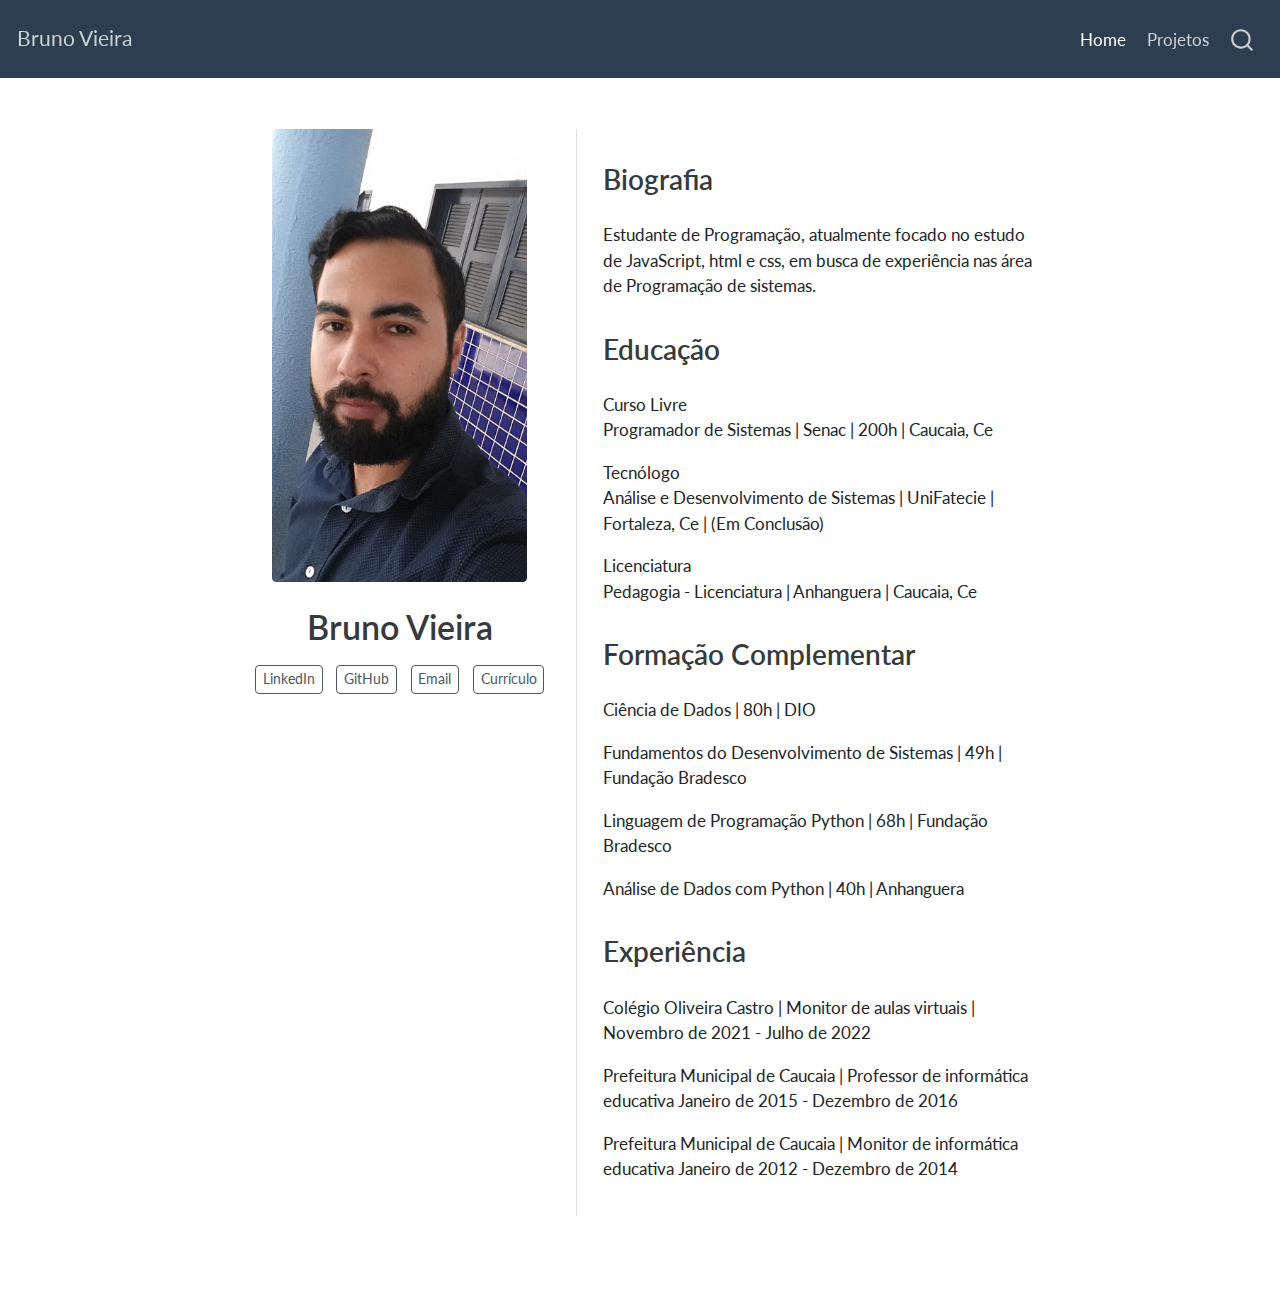
<file: docs/index.html>
<!DOCTYPE html>
<html xmlns="http://www.w3.org/1999/xhtml" lang="en" xml:lang="en"><head>

<meta charset="utf-8">
<meta name="generator" content="quarto-1.3.450">

<meta name="viewport" content="width=device-width, initial-scale=1.0, user-scalable=yes">


<title>Bruno Vieira</title>
<style>
code{white-space: pre-wrap;}
span.smallcaps{font-variant: small-caps;}
div.columns{display: flex; gap: min(4vw, 1.5em);}
div.column{flex: auto; overflow-x: auto;}
div.hanging-indent{margin-left: 1.5em; text-indent: -1.5em;}
ul.task-list{list-style: none;}
ul.task-list li input[type="checkbox"] {
  width: 0.8em;
  margin: 0 0.8em 0.2em -1em; /* quarto-specific, see https://github.com/quarto-dev/quarto-cli/issues/4556 */ 
  vertical-align: middle;
}
</style>


<script src="site_libs/quarto-nav/quarto-nav.js"></script>
<script src="site_libs/quarto-nav/headroom.min.js"></script>
<script src="site_libs/clipboard/clipboard.min.js"></script>
<script src="site_libs/quarto-search/autocomplete.umd.js"></script>
<script src="site_libs/quarto-search/fuse.min.js"></script>
<script src="site_libs/quarto-search/quarto-search.js"></script>
<meta name="quarto:offset" content="./">
<script src="site_libs/quarto-html/quarto.js"></script>
<script src="site_libs/quarto-html/popper.min.js"></script>
<script src="site_libs/quarto-html/tippy.umd.min.js"></script>
<link href="site_libs/quarto-html/tippy.css" rel="stylesheet">
<link href="site_libs/quarto-html/quarto-syntax-highlighting.css" rel="stylesheet" id="quarto-text-highlighting-styles">
<script src="site_libs/bootstrap/bootstrap.min.js"></script>
<link href="site_libs/bootstrap/bootstrap-icons.css" rel="stylesheet">
<link href="site_libs/bootstrap/bootstrap.min.css" rel="stylesheet" id="quarto-bootstrap" data-mode="light">
<script id="quarto-search-options" type="application/json">{
  "location": "navbar",
  "copy-button": false,
  "collapse-after": 3,
  "panel-placement": "end",
  "type": "overlay",
  "limit": 20,
  "language": {
    "search-no-results-text": "No results",
    "search-matching-documents-text": "matching documents",
    "search-copy-link-title": "Copy link to search",
    "search-hide-matches-text": "Hide additional matches",
    "search-more-match-text": "more match in this document",
    "search-more-matches-text": "more matches in this document",
    "search-clear-button-title": "Clear",
    "search-detached-cancel-button-title": "Cancel",
    "search-submit-button-title": "Submit",
    "search-label": "Search"
  }
}</script>


<link rel="stylesheet" href="styles.css">
</head>

<body class="nav-fixed fullcontent">

<div id="quarto-search-results"></div>
  <header id="quarto-header" class="headroom fixed-top">
    <nav class="navbar navbar-expand-lg navbar-dark ">
      <div class="navbar-container container-fluid">
      <div class="navbar-brand-container">
    <a class="navbar-brand" href="./index.html">
    <span class="navbar-title">Bruno Vieira</span>
    </a>
  </div>
            <div id="quarto-search" class="" title="Search"></div>
          <button class="navbar-toggler" type="button" data-bs-toggle="collapse" data-bs-target="#navbarCollapse" aria-controls="navbarCollapse" aria-expanded="false" aria-label="Toggle navigation" onclick="if (window.quartoToggleHeadroom) { window.quartoToggleHeadroom(); }">
  <span class="navbar-toggler-icon"></span>
</button>
          <div class="collapse navbar-collapse" id="navbarCollapse">
            <ul class="navbar-nav navbar-nav-scroll ms-auto">
  <li class="nav-item">
    <a class="nav-link active" href="./index.html" rel="" target="" aria-current="page">
 <span class="menu-text">Home</span></a>
  </li>  
  <li class="nav-item">
    <a class="nav-link" href="./projetos.html" rel="" target="">
 <span class="menu-text">Projetos</span></a>
  </li>  
</ul>
            <div class="quarto-navbar-tools">
</div>
          </div> <!-- /navcollapse -->
      </div> <!-- /container-fluid -->
    </nav>
</header>
<!-- content -->
<div id="quarto-content" class="quarto-container page-columns page-rows-contents page-layout-article page-navbar">
<!-- sidebar -->
<!-- margin-sidebar -->
    
<!-- main -->
<div class="quarto-about-trestles">
  <div class="about-entity">
    <img src="avatar.jpg" class="about-image
  rounded " style="width: 15em;">
<header id="title-block-header" class="quarto-title-block default">
<div class="quarto-title">
<h1 class="title">Bruno Vieira</h1>
</div>
<div class="quarto-title-meta">
  </div>
</header>
    <div class="about-links">
  <a href="https://www.linkedin.com/in/bruno-vieira-08b95a208/" class="about-link" rel="" target="">
     <span class="about-link-text">LinkedIn</span>
  </a>
  <a href="https://github.com/BrunoVieiraSantana" class="about-link" rel="" target="">
     <span class="about-link-text">GitHub</span>
  </a>
  <a href="mailto:bruno_vieira_santana@hotmail.com" class="about-link" rel="" target="">
     <span class="about-link-text">Email</span>
  </a>
  <a href="/bv/dev.pdf" class="about-link" rel="" target="">
     <span class="about-link-text">Currículo</span>
  </a>
</div>
  </div>
  <div class="about-contents"><main class="content" id="quarto-document-content">
<div id="hero-heading">
<section id="biografia" class="level2">
<h2 data-anchor-id="biografia">Biografia</h2>
<p>Estudante de Programação, atualmente focado no estudo de JavaScript, html e css, em busca de experiência nas área de Programação de sistemas.</p>
</section>
<section id="educação" class="level2">
<h2 data-anchor-id="educação">Educação</h2>
<p>Curso Livre<br> Programador de Sistemas | Senac | 200h | Caucaia, Ce</p>
<p>Tecnólogo<br> Análise e Desenvolvimento de Sistemas | UniFatecie | Fortaleza, Ce | (Em Conclusão)</p>
<p>Licenciatura<br> Pedagogia - Licenciatura | Anhanguera | Caucaia, Ce</p>
</section>
<section id="formação-complementar" class="level2">
<h2 data-anchor-id="formação-complementar">Formação Complementar</h2>
<p>Ciência de Dados | 80h | DIO</p>
<p>Fundamentos do Desenvolvimento de Sistemas | 49h | Fundação Bradesco</p>
<p>Linguagem de Programação Python | 68h | Fundação Bradesco</p>
<p>Análise de Dados com Python | 40h | Anhanguera</p>
</section>
<section id="experiência" class="level2">
<h2 data-anchor-id="experiência">Experiência</h2>
<p>Colégio Oliveira Castro | Monitor de aulas virtuais | Novembro de 2021 - Julho de 2022</p>
<p>Prefeitura Municipal de Caucaia | Professor de informática educativa Janeiro de 2015 - Dezembro de 2016</p>
<p>Prefeitura Municipal de Caucaia | Monitor de informática educativa Janeiro de 2012 - Dezembro de 2014</p>
</section>
</div>


</main></div>
</div>
 <!-- /main -->
<script id="quarto-html-after-body" type="application/javascript">
window.document.addEventListener("DOMContentLoaded", function (event) {
  const toggleBodyColorMode = (bsSheetEl) => {
    const mode = bsSheetEl.getAttribute("data-mode");
    const bodyEl = window.document.querySelector("body");
    if (mode === "dark") {
      bodyEl.classList.add("quarto-dark");
      bodyEl.classList.remove("quarto-light");
    } else {
      bodyEl.classList.add("quarto-light");
      bodyEl.classList.remove("quarto-dark");
    }
  }
  const toggleBodyColorPrimary = () => {
    const bsSheetEl = window.document.querySelector("link#quarto-bootstrap");
    if (bsSheetEl) {
      toggleBodyColorMode(bsSheetEl);
    }
  }
  toggleBodyColorPrimary();  
  const isCodeAnnotation = (el) => {
    for (const clz of el.classList) {
      if (clz.startsWith('code-annotation-')) {                     
        return true;
      }
    }
    return false;
  }
  const clipboard = new window.ClipboardJS('.code-copy-button', {
    text: function(trigger) {
      const codeEl = trigger.previousElementSibling.cloneNode(true);
      for (const childEl of codeEl.children) {
        if (isCodeAnnotation(childEl)) {
          childEl.remove();
        }
      }
      return codeEl.innerText;
    }
  });
  clipboard.on('success', function(e) {
    // button target
    const button = e.trigger;
    // don't keep focus
    button.blur();
    // flash "checked"
    button.classList.add('code-copy-button-checked');
    var currentTitle = button.getAttribute("title");
    button.setAttribute("title", "Copied!");
    let tooltip;
    if (window.bootstrap) {
      button.setAttribute("data-bs-toggle", "tooltip");
      button.setAttribute("data-bs-placement", "left");
      button.setAttribute("data-bs-title", "Copied!");
      tooltip = new bootstrap.Tooltip(button, 
        { trigger: "manual", 
          customClass: "code-copy-button-tooltip",
          offset: [0, -8]});
      tooltip.show();    
    }
    setTimeout(function() {
      if (tooltip) {
        tooltip.hide();
        button.removeAttribute("data-bs-title");
        button.removeAttribute("data-bs-toggle");
        button.removeAttribute("data-bs-placement");
      }
      button.setAttribute("title", currentTitle);
      button.classList.remove('code-copy-button-checked');
    }, 1000);
    // clear code selection
    e.clearSelection();
  });
  function tippyHover(el, contentFn) {
    const config = {
      allowHTML: true,
      content: contentFn,
      maxWidth: 500,
      delay: 100,
      arrow: false,
      appendTo: function(el) {
          return el.parentElement;
      },
      interactive: true,
      interactiveBorder: 10,
      theme: 'quarto',
      placement: 'bottom-start'
    };
    window.tippy(el, config); 
  }
  const noterefs = window.document.querySelectorAll('a[role="doc-noteref"]');
  for (var i=0; i<noterefs.length; i++) {
    const ref = noterefs[i];
    tippyHover(ref, function() {
      // use id or data attribute instead here
      let href = ref.getAttribute('data-footnote-href') || ref.getAttribute('href');
      try { href = new URL(href).hash; } catch {}
      const id = href.replace(/^#\/?/, "");
      const note = window.document.getElementById(id);
      return note.innerHTML;
    });
  }
      let selectedAnnoteEl;
      const selectorForAnnotation = ( cell, annotation) => {
        let cellAttr = 'data-code-cell="' + cell + '"';
        let lineAttr = 'data-code-annotation="' +  annotation + '"';
        const selector = 'span[' + cellAttr + '][' + lineAttr + ']';
        return selector;
      }
      const selectCodeLines = (annoteEl) => {
        const doc = window.document;
        const targetCell = annoteEl.getAttribute("data-target-cell");
        const targetAnnotation = annoteEl.getAttribute("data-target-annotation");
        const annoteSpan = window.document.querySelector(selectorForAnnotation(targetCell, targetAnnotation));
        const lines = annoteSpan.getAttribute("data-code-lines").split(",");
        const lineIds = lines.map((line) => {
          return targetCell + "-" + line;
        })
        let top = null;
        let height = null;
        let parent = null;
        if (lineIds.length > 0) {
            //compute the position of the single el (top and bottom and make a div)
            const el = window.document.getElementById(lineIds[0]);
            top = el.offsetTop;
            height = el.offsetHeight;
            parent = el.parentElement.parentElement;
          if (lineIds.length > 1) {
            const lastEl = window.document.getElementById(lineIds[lineIds.length - 1]);
            const bottom = lastEl.offsetTop + lastEl.offsetHeight;
            height = bottom - top;
          }
          if (top !== null && height !== null && parent !== null) {
            // cook up a div (if necessary) and position it 
            let div = window.document.getElementById("code-annotation-line-highlight");
            if (div === null) {
              div = window.document.createElement("div");
              div.setAttribute("id", "code-annotation-line-highlight");
              div.style.position = 'absolute';
              parent.appendChild(div);
            }
            div.style.top = top - 2 + "px";
            div.style.height = height + 4 + "px";
            let gutterDiv = window.document.getElementById("code-annotation-line-highlight-gutter");
            if (gutterDiv === null) {
              gutterDiv = window.document.createElement("div");
              gutterDiv.setAttribute("id", "code-annotation-line-highlight-gutter");
              gutterDiv.style.position = 'absolute';
              const codeCell = window.document.getElementById(targetCell);
              const gutter = codeCell.querySelector('.code-annotation-gutter');
              gutter.appendChild(gutterDiv);
            }
            gutterDiv.style.top = top - 2 + "px";
            gutterDiv.style.height = height + 4 + "px";
          }
          selectedAnnoteEl = annoteEl;
        }
      };
      const unselectCodeLines = () => {
        const elementsIds = ["code-annotation-line-highlight", "code-annotation-line-highlight-gutter"];
        elementsIds.forEach((elId) => {
          const div = window.document.getElementById(elId);
          if (div) {
            div.remove();
          }
        });
        selectedAnnoteEl = undefined;
      };
      // Attach click handler to the DT
      const annoteDls = window.document.querySelectorAll('dt[data-target-cell]');
      for (const annoteDlNode of annoteDls) {
        annoteDlNode.addEventListener('click', (event) => {
          const clickedEl = event.target;
          if (clickedEl !== selectedAnnoteEl) {
            unselectCodeLines();
            const activeEl = window.document.querySelector('dt[data-target-cell].code-annotation-active');
            if (activeEl) {
              activeEl.classList.remove('code-annotation-active');
            }
            selectCodeLines(clickedEl);
            clickedEl.classList.add('code-annotation-active');
          } else {
            // Unselect the line
            unselectCodeLines();
            clickedEl.classList.remove('code-annotation-active');
          }
        });
      }
  const findCites = (el) => {
    const parentEl = el.parentElement;
    if (parentEl) {
      const cites = parentEl.dataset.cites;
      if (cites) {
        return {
          el,
          cites: cites.split(' ')
        };
      } else {
        return findCites(el.parentElement)
      }
    } else {
      return undefined;
    }
  };
  var bibliorefs = window.document.querySelectorAll('a[role="doc-biblioref"]');
  for (var i=0; i<bibliorefs.length; i++) {
    const ref = bibliorefs[i];
    const citeInfo = findCites(ref);
    if (citeInfo) {
      tippyHover(citeInfo.el, function() {
        var popup = window.document.createElement('div');
        citeInfo.cites.forEach(function(cite) {
          var citeDiv = window.document.createElement('div');
          citeDiv.classList.add('hanging-indent');
          citeDiv.classList.add('csl-entry');
          var biblioDiv = window.document.getElementById('ref-' + cite);
          if (biblioDiv) {
            citeDiv.innerHTML = biblioDiv.innerHTML;
          }
          popup.appendChild(citeDiv);
        });
        return popup.innerHTML;
      });
    }
  }
});
</script>
</div> <!-- /content -->



</body></html>
</file>
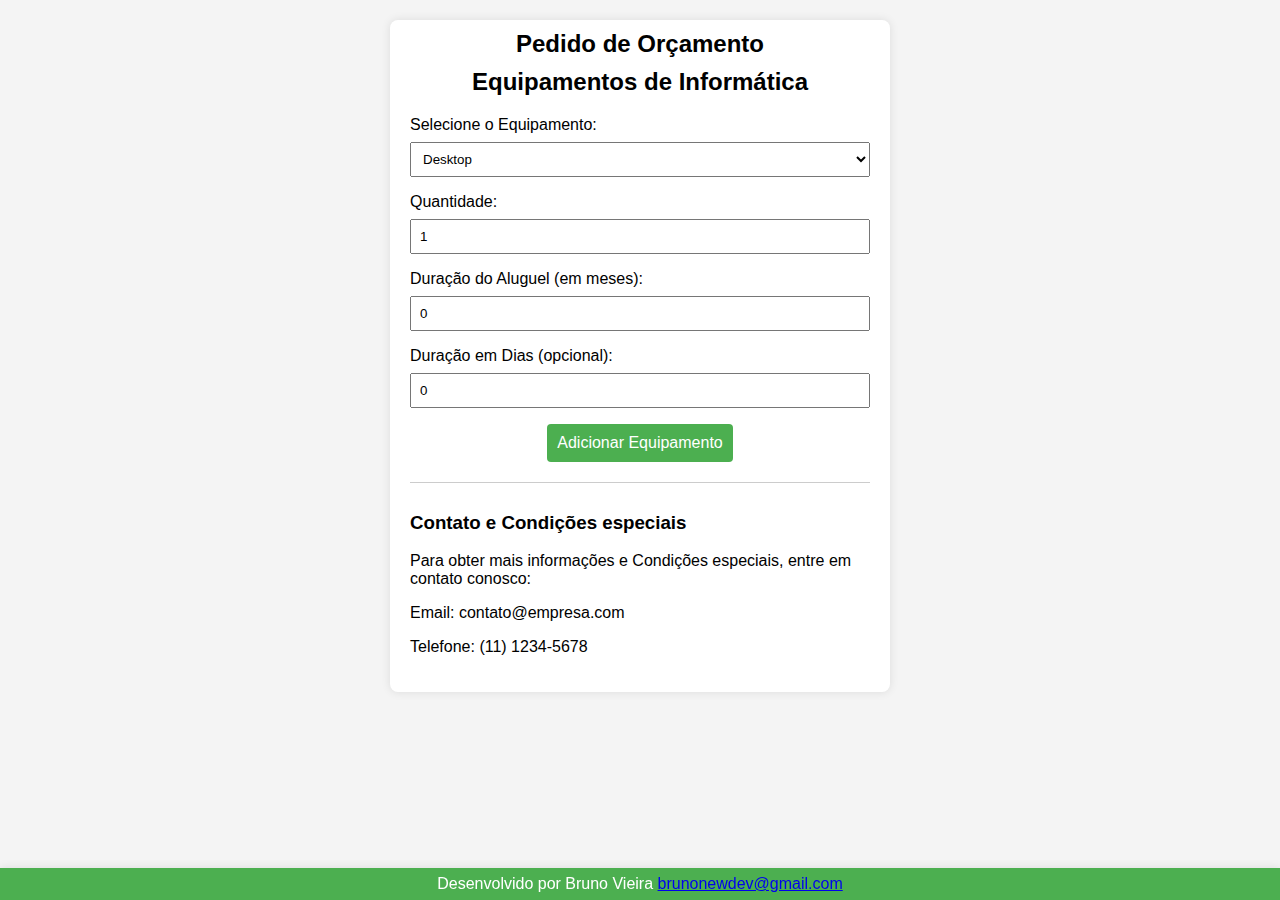
<file: form.html>
<!DOCTYPE html>
<html lang="pt-BR">
<head>
    <meta charset="UTF-8">
    <meta name="viewport" content="width=device-width, initial-scale=1.0">
    <title>Pedido de Orçamento</title>
    <link rel="stylesheet" href="https://fonts.googleapis.com/css2?family=Material+Symbols+Outlined:opsz,wght,FILL,GRAD@24,400,0,0">

</head>
<script>
 let listaEquipamentos = [];

function adicionarEquipamento() {
    const equipamentoSelecionado = document.getElementById('equipamento').value;
    const quantidade = parseFloat(document.getElementById('quantidade').value);
    const duracao = parseFloat(document.getElementById('duracao').value);
    const duracaoDias = parseFloat(document.getElementById('duracao-dias').value);

    const informacoesEquipamento = {
        equipamento: equipamentoSelecionado,
        quantidade: quantidade,
        duracao: duracao,
        duracaoDias: duracaoDias
    };

    listaEquipamentos.push(informacoesEquipamento);
    exibirListaEquipamentos();
    calcularOrcamento();
}

function exibirListaEquipamentos() {
    const containerListaEquipamentos = document.getElementById('lista-equipamentos');
    containerListaEquipamentos.innerHTML = '<h3>Equipamentos Adicionados:</h3>';

    listaEquipamentos.forEach((informacoesEquipamento, index) => {
        const textoEquipamento = informacoesEquipamento.quantidade + ' ' + informacoesEquipamento.equipamento +
            `(s) - ${informacoesEquipamento.duracao} ${obterTextoDuracao(informacoesEquipamento.duracao)} (${informacoesEquipamento.duracaoDias} ${obterTextoDias(informacoesEquipamento.duracaoDias)})`;

        containerListaEquipamentos.innerHTML += `
            <p class="item-equipamento">
                <img src="delete.png" alt="Excluir" onclick="removerEquipamento(${index})" class="icone-excluir">
                Equipamento ${index + 1}: ${textoEquipamento}
            </p>`;
    });
}

function removerEquipamento(index) {
    exibirModalExclusao(index);
}

function exibirModalExclusao(index) {
    const modal = document.getElementById('modalExclusao');
    const overlayModal = document.getElementById('overlayModalExclusao');
    const fecharModal = document.getElementById('fecharModalExclusao');

    modal.style.display = 'block';
    overlayModal.style.display = 'block';

    // MDN - block -  O elemento gera uma caixa de elemento de bloco, gerando quebras de linha antes e depois do elemento quando no fluxo normal.

    fecharModal.onclick = function() {
        modal.style.display = 'none';
        overlayModal.style.display = 'none';
    };

    // MDN - none - Desativa a exibição de um elemento para que não tenha efeito no layout (o documento é renderizado como se o elemento não existisse). Todos os elementos descendentes também têm sua exibição desligada. Para que um elemento ocupe o espaço que normalmente ocuparia, mas sem realmente renderizar nada, use a propriedade

    overlayModal.onclick = function() {
        modal.style.display = 'none';
        overlayModal.style.display = 'none';
    };

    const botaoConfirmarExclusao = document.getElementById('confirmarExclusao');
    botaoConfirmarExclusao.onclick = function() {
        listaEquipamentos.splice(index, 1);
        exibirListaEquipamentos();
        calcularOrcamento();
        modal.style.display = 'none';
        overlayModal.style.display = 'none';
        
    };
}

// Operador Condicional Ternário
function obterTextoDuracao(duracao) {
    return duracao === 1 ? 'mês' : 'meses';
}

function obterTextoDias(duracaoDias) {
    return duracaoDias === 1 ? 'dia' : 'dias';
}

function calcularOrcamento() {
    const precos = {
        desktop: 100,
        laptop: 80,
        impressora: 20,
        monitor: 50,
        teclado: 15,
        mouse: 10,
        roteador: 30,
        scanner: 40,
        'hd-externo': 25,
        projetor: 70,
        'caixas-de-som': 30,
        webcam: 25,
        tablet: 60,
        smartphone: 50,
        'placa-de-video': 120,
        'fone-de-ouvido': 20,
        'impressora-scanner': 50,
        'monitor-externo': 60,
        'adaptador-wifi': 15,
        'cadeira-escritorio': 40,
        'luminaria-mesa': 12,
        'mesa-escritorio': 80
    };
    let precoTotal = 0;

    listaEquipamentos.forEach(informacoesEquipamento => {
        const mesesTotais = informacoesEquipamento.duracao + informacoesEquipamento.duracaoDias / 30;
        precoTotal += precos[informacoesEquipamento.equipamento] * informacoesEquipamento.quantidade * mesesTotais;
    });

    document.getElementById('resultado').innerHTML = `<p>Total estimado: R$ ${precoTotal.toFixed(2)}</p>`;
}
   
</script>
<style>
body {
    font-family: Arial, sans-serif;
    background-color: #f4f4f4;
    margin: 0;
    padding: 0;
    display: flex;
    justify-content: center;
    align-items: center;
    height: 100%;
}

h2 {
    text-align: center; 
    margin-top: -10px; 
}

label {
    display: block;
    margin-bottom: 8px;
}

input, select, textarea {
    width: 100%;
    padding: 8px;
    margin-bottom: 16px;
    box-sizing: border-box;
}

button {
    background-color: #4caf50;
    color: #fff;
    padding: 10px;
    border: none;
    border-radius: 4px;
    cursor: pointer;
    font-size: 16px;
}

footer {
    position: fixed;
    bottom: 0;
    left: 0;
    width: 100%;
    text-align: center;
    padding: -10px;
    line-height: 0; 
    background-color: #4caf50;
    color: #fff;
    box-shadow: 0 0 10px rgba(0, 0, 0, 0.1);
}

#resultado {
    margin-top: 20px;
}

#info-contato {
    margin-top: 20px;
    border-top: 1px solid #ccc;
    padding-top: 10px;
}

#container-formulario {
    background-color: #fff;
    border-radius: 8px;
    box-shadow: 0 0 10px rgba(0, 0, 0, 0.1);
    padding: 20px;
    width: 500px;
    height: 190;
    box-sizing: border-box;
    margin-top: 20px;
    margin-bottom: 50px; 
}

.btn-adicionar {
    display: block;
    margin: 0 auto; 
}

.modal {
    display: none;
    position: fixed;
    top: 50%;
    left: 50%;
    transform: translate(-50%, -50%);
    background-color: #fff;
    padding: 20px;
    border-radius: 8px;
    box-shadow: 0 0 10px rgba(0, 0, 0, 0.3);
    z-index: 1000;
}

.modal-overlay {
    display: none;
    position: fixed;
    top: 0;
    left: 0;
    width: 100%;
    height: 100%;
    background: rgba(0, 0, 0, 0.5);
    z-index: 999;
}

.modal-fechar {
    cursor: pointer;
    position: absolute;
    top: 10px;
    right: 10px;
    font-size: 18px;
}

.item-equipamento {
    display: flex;
    align-items: center;
}

icone-excluir {
    margin-right: 8px; 
    cursor: pointer;
    margin-top: -3px;
}

</style>
<body>

<div id="container-formulario">
    <h2>Pedido de Orçamento</h2>
    <h2>Equipamentos de Informática</h2>
    <form id="formulario-orcamento">
        <label for="equipamento">Selecione o Equipamento:</label>
        <select id="equipamento" name="equipamento">
            <option value="desktop">Desktop</option>
            <option value="laptop">Laptop</option>
            <option value="impressora">Impressora</option>
            <option value="monitor">Monitor</option>
            <option value="teclado">Teclado</option>
            <option value="mouse">Mouse</option>
            <option value="roteador">Roteador</option>
            <option value="scanner">Scanner</option>
            <option value="hd-externo">HD Externo</option>
            <option value="projetor">Projetor</option>
            <option value="caixas-de-som">Caixas de Som</option>
            <option value="webcam">Webcam</option>
            <option value="tablet">Tablet</option>
            <option value="smartphone">Smartphone</option>
            <option value="placa-de-video">Placa de Vídeo</option>
            <option value="fone-de-ouvido">Fones de Ouvido</option>
            <option value="impressora-scanner">Impressora/Scanner</option>
            <option value="monitor-externo">Monitor Externo</option>
            <option value="adaptador-wifi">Adaptador Wi-Fi</option>
            <option value="cadeira-escritorio">Cadeira de Escritório</option>
            <option value="luminaria-mesa">Luminária de Mesa</option>
            <option value="mesa-escritorio">Mesa de Escritório</option>
        </select>

        <label for="quantidade">Quantidade:</label>
        <input type="number" id="quantidade" name="quantidade" min="1" value="1">

        <label for="duracao">Duração do Aluguel (em meses):</label>
        <input type="number" id="duracao" name="duracao" min="0" value="0">

        <label for="duracao-dias">Duração em Dias (opcional):</label>
        <input type="number" id="duracao-dias" name="duracao-dias" min="0" value="0">

        <button type="button" class="btn-adicionar" onclick="adicionarEquipamento()">Adicionar Equipamento</button>

        <div id="lista-equipamentos"></div>
        <div id="resultado"></div>
    </form>

    <div id="info-contato">
        <h3>Contato e Condições especiais</h3>
        <p>Para obter mais informações e Condições especiais, entre em contato conosco:</p>
        <p>Email: contato@empresa.com</p>
        <p>Telefone: (11) 1234-5678</p>
    </div>
</div>

<div id="modalExclusao" class="modal">
    <span id="fecharModalExclusao" class="modal-fechar">&times;</span>
    <p>Tem certeza de que deseja excluir este item?</p>
    <button id="confirmarExclusao" style="background-color: #d61010; color: #fff;">Confirmar Exclusão</button>
</div>
<div id="overlayModalExclusao" class="modal-overlay"></div>

</body>
<footer>
    <p>Desenvolvido por Bruno Vieira <a href="mailto:brunonewdev@gmail.com">brunonewdev@gmail.com</a></p>
</footer>
</html>
</file>
<file: docs/site_libs/quarto-html/tippy.css>
.tippy-box[data-animation=fade][data-state=hidden]{opacity:0}[data-tippy-root]{max-width:calc(100vw - 10px)}.tippy-box{position:relative;background-color:#333;color:#fff;border-radius:4px;font-size:14px;line-height:1.4;white-space:normal;outline:0;transition-property:transform,visibility,opacity}.tippy-box[data-placement^=top]>.tippy-arrow{bottom:0}.tippy-box[data-placement^=top]>.tippy-arrow:before{bottom:-7px;left:0;border-width:8px 8px 0;border-top-color:initial;transform-origin:center top}.tippy-box[data-placement^=bottom]>.tippy-arrow{top:0}.tippy-box[data-placement^=bottom]>.tippy-arrow:before{top:-7px;left:0;border-width:0 8px 8px;border-bottom-color:initial;transform-origin:center bottom}.tippy-box[data-placement^=left]>.tippy-arrow{right:0}.tippy-box[data-placement^=left]>.tippy-arrow:before{border-width:8px 0 8px 8px;border-left-color:initial;right:-7px;transform-origin:center left}.tippy-box[data-placement^=right]>.tippy-arrow{left:0}.tippy-box[data-placement^=right]>.tippy-arrow:before{left:-7px;border-width:8px 8px 8px 0;border-right-color:initial;transform-origin:center right}.tippy-box[data-inertia][data-state=visible]{transition-timing-function:cubic-bezier(.54,1.5,.38,1.11)}.tippy-arrow{width:16px;height:16px;color:#333}.tippy-arrow:before{content:"";position:absolute;border-color:transparent;border-style:solid}.tippy-content{position:relative;padding:5px 9px;z-index:1}
</file>
<file: docs/site_libs/quarto-html/quarto-syntax-highlighting.css>
/* quarto syntax highlight colors */
:root {
  --quarto-hl-ot-color: #003B4F;
  --quarto-hl-at-color: #657422;
  --quarto-hl-ss-color: #20794D;
  --quarto-hl-an-color: #5E5E5E;
  --quarto-hl-fu-color: #4758AB;
  --quarto-hl-st-color: #20794D;
  --quarto-hl-cf-color: #003B4F;
  --quarto-hl-op-color: #5E5E5E;
  --quarto-hl-er-color: #AD0000;
  --quarto-hl-bn-color: #AD0000;
  --quarto-hl-al-color: #AD0000;
  --quarto-hl-va-color: #111111;
  --quarto-hl-bu-color: inherit;
  --quarto-hl-ex-color: inherit;
  --quarto-hl-pp-color: #AD0000;
  --quarto-hl-in-color: #5E5E5E;
  --quarto-hl-vs-color: #20794D;
  --quarto-hl-wa-color: #5E5E5E;
  --quarto-hl-do-color: #5E5E5E;
  --quarto-hl-im-color: #00769E;
  --quarto-hl-ch-color: #20794D;
  --quarto-hl-dt-color: #AD0000;
  --quarto-hl-fl-color: #AD0000;
  --quarto-hl-co-color: #5E5E5E;
  --quarto-hl-cv-color: #5E5E5E;
  --quarto-hl-cn-color: #8f5902;
  --quarto-hl-sc-color: #5E5E5E;
  --quarto-hl-dv-color: #AD0000;
  --quarto-hl-kw-color: #003B4F;
}

/* other quarto variables */
:root {
  --quarto-font-monospace: SFMono-Regular, Menlo, Monaco, Consolas, "Liberation Mono", "Courier New", monospace;
}

pre > code.sourceCode > span {
  color: #003B4F;
}

code span {
  color: #003B4F;
}

code.sourceCode > span {
  color: #003B4F;
}

div.sourceCode,
div.sourceCode pre.sourceCode {
  color: #003B4F;
}

code span.ot {
  color: #003B4F;
  font-style: inherit;
}

code span.at {
  color: #657422;
  font-style: inherit;
}

code span.ss {
  color: #20794D;
  font-style: inherit;
}

code span.an {
  color: #5E5E5E;
  font-style: inherit;
}

code span.fu {
  color: #4758AB;
  font-style: inherit;
}

code span.st {
  color: #20794D;
  font-style: inherit;
}

code span.cf {
  color: #003B4F;
  font-style: inherit;
}

code span.op {
  color: #5E5E5E;
  font-style: inherit;
}

code span.er {
  color: #AD0000;
  font-style: inherit;
}

code span.bn {
  color: #AD0000;
  font-style: inherit;
}

code span.al {
  color: #AD0000;
  font-style: inherit;
}

code span.va {
  color: #111111;
  font-style: inherit;
}

code span.bu {
  font-style: inherit;
}

code span.ex {
  font-style: inherit;
}

code span.pp {
  color: #AD0000;
  font-style: inherit;
}

code span.in {
  color: #5E5E5E;
  font-style: inherit;
}

code span.vs {
  color: #20794D;
  font-style: inherit;
}

code span.wa {
  color: #5E5E5E;
  font-style: italic;
}

code span.do {
  color: #5E5E5E;
  font-style: italic;
}

code span.im {
  color: #00769E;
  font-style: inherit;
}

code span.ch {
  color: #20794D;
  font-style: inherit;
}

code span.dt {
  color: #AD0000;
  font-style: inherit;
}

code span.fl {
  color: #AD0000;
  font-style: inherit;
}

code span.co {
  color: #5E5E5E;
  font-style: inherit;
}

code span.cv {
  color: #5E5E5E;
  font-style: italic;
}

code span.cn {
  color: #8f5902;
  font-style: inherit;
}

code span.sc {
  color: #5E5E5E;
  font-style: inherit;
}

code span.dv {
  color: #AD0000;
  font-style: inherit;
}

code span.kw {
  color: #003B4F;
  font-style: inherit;
}

.prevent-inlining {
  content: "</";
}

/*# sourceMappingURL=debc5d5d77c3f9108843748ff7464032.css.map */
</file>
<file: docs/styles.css>
/* css styles */
</file>
